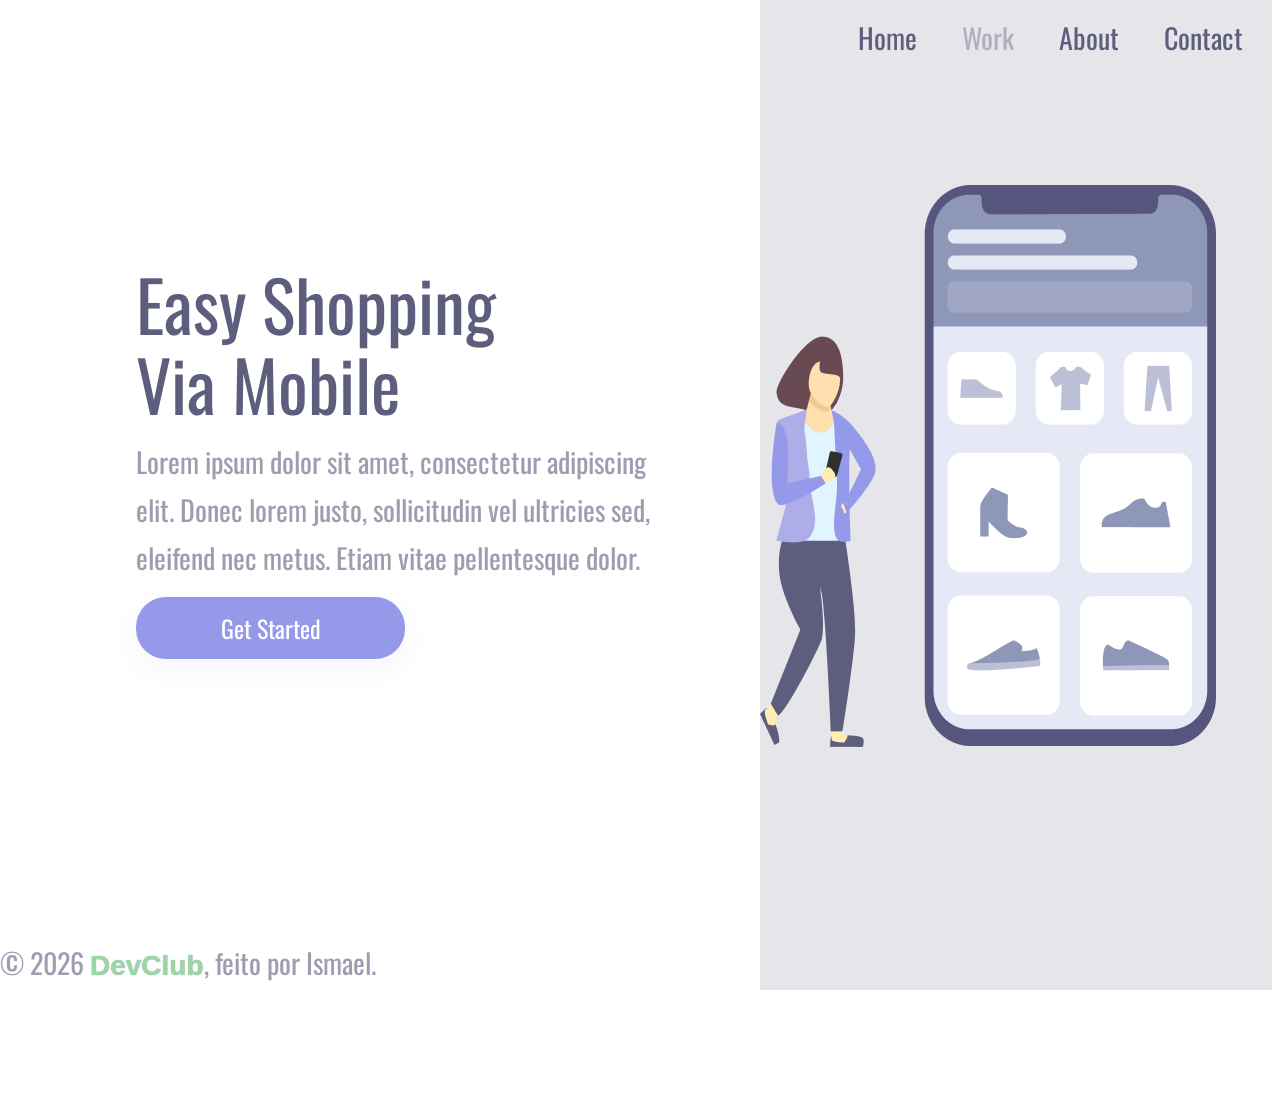
<file: index.html>
<!DOCTYPE html>
<html lang="en">
<head>
    <meta charset="UTF-8">
    <meta name="viewport" content="width=device-width, initial-scale=1.0">
    <link rel="preconnect" href="https://fonts.googleapis.com">
    <link rel="preconnect" href="https://fonts.gstatic.com" crossorigin>
    <link href="https://fonts.googleapis.com/css2?family=Oswald:wght@200..700&display=swap" rel="stylesheet">
    <link href="aulaDev6_projeto.css" rel="stylesheet">
    <title>CSS - Projeto</title>
</head>
<body>

    <div class="wrapper">
        <section class="conteiner-left">
            <h1>Easy Shopping Via Mobile</h1>
            <p>Lorem ipsum dolor sit amet, consectetur  adipiscing elit. Donec lorem justo, sollicitudin vel ultricies sed, eleifend nec metus. Etiam vitae pellentesque dolor. </p>
            <button>Get Started</button>
        </section>
        <section class="conteiner-right">
            <header>
                <nav>
                     <a href="">Home</a>
                     <a class="Work" href="">Work</a>
                     <a href="">About</a>
                     <a href="">Contact</a>
                </nav>
             </header>
                <div class="fundo"></div>
        <img src="./img/Illustration-3-3.png" alt="girll cellphone">
           
        </section>

    </div>
    <br>
             <footer> <p class="p2">&copy; 2026 <b>DevClub</b>, feito por Ismael.</p></footer>
</body>
</html>
</file>
<file: aulaDev6_projeto.css>
* {
    margin: 0;
    padding: 0;
    box-sizing: border-box;
    font-family: "Oswald", sans-serif;
    color: #5D5D7D;
    font-weight: 400;
}

.wrapper {
    height: 100vh;
    width: 99vw;
}

.conteiner-left {
    display: inline-block;
    width: 60%;
    padding: 136px;
    margin-top: 10%;
}

.conteiner-right {
    display: inline-block;
    background-color: rgba(93, 93, 125, 0.16);
    height: 110vh;
    width: 40%;
    position: absolute;
}

img {
    position: relative;
    top: 130px;
    right: 145px;
    width: 456px;
    height: 562px;
}
h1 {
    
    font-size: 70px;
    line-height: 80px;
   
    width: 368px;

}
p {
    width: 540px;
    height: 144px;

    
    font-size: 28px;
    line-height: 48px;

    opacity: 0.6;
    margin: 15px 0;
}
 button { 
    width: 269px;
    height: 62px;
  
    font-size: 24px;
    text-align: center; 
    color: #FFFFFF;
    box-shadow: 0px 10px 24px 0px rgba(148, 153, 234, 0.0976511);
    border-radius: 30px;
    border: none;
    cursor: pointer;
    background: #9499EA;
}
button:hover {
    opacity: .8;
}
button:active {
    opacity: .5;
}
header {
    margin: 24px 0 0 57px
}
a {
    font-size: 28px;
    line-height: 100%;
    text-decoration: none;
    margin-left: 41px;
}
a:nth-child(2) {
    opacity: 0.4;
}
a:hover {
    opacity: 0.4;
}
a:active {
    opacity: 0.8;
}
footer {
    font-family: Arial, sans-serif, Helvetica, sans-serif;
    font-weight: normal;
    color: #000;
    font-size: 16px;
}

b {
    color: #32AF48;
    font-weight: bold;
    text-shadow: 0 0 1px #081A24;
    opacity: 0.8; /*deixa trasparente*/
     font-family: Arial, sans-serif, Helvetica, sans-serif;

}

@media screen and (max-width: 1300px) {

        img {
            right: auto;
        }
}
    
@media screen and (max-width: 1200px) {
       .conteiner-left {
        width: 100%;
        height: 35%;
        padding: 0;
        margin: 0;
    }
    .conteiner-right {
        display: block;
        height: auto;
        width: 100%;
        position: static;
        padding: 40px
    }
    img {
        position: static;
        max-width: 90%;
        height: auto;
        width: auto;
        display: block;
        margin: 0 auto;

    }
    header {
        display: none;
    }
    h1 {
        width: auto;
        margin: 58px 50px 0 50px;
        font-size: 36px;
        line-height: 52px;
        text-align: center;
        height: auto;
    }
    p {
        margin: 15px 40px;
        width: auto;
        height: auto;
        text-align: center;
        
        font-size: 27px;
        line-height: 40px;
    }
    button {
        display: block;
        margin: 0 auto;
    }
}
@media screen and (max-width: 920px) {
    p {
        font-size: 24px;
        line-height: 35px;
    }
}
@media screen and (max-width: 680px) {
    p {
        font-size: 20px;
        line-height: 30px;
    }
    .conteiner-left {
         height: 50%;
    }

}
@media screen and (max-width: 400px) {
    .conteiner-left {
        height: 55%;
    }
    .conteiner-right{
        width: auto;
    }
    p {
        font-size: 14px;
        line-height: 24px;
    }
}
</file>
